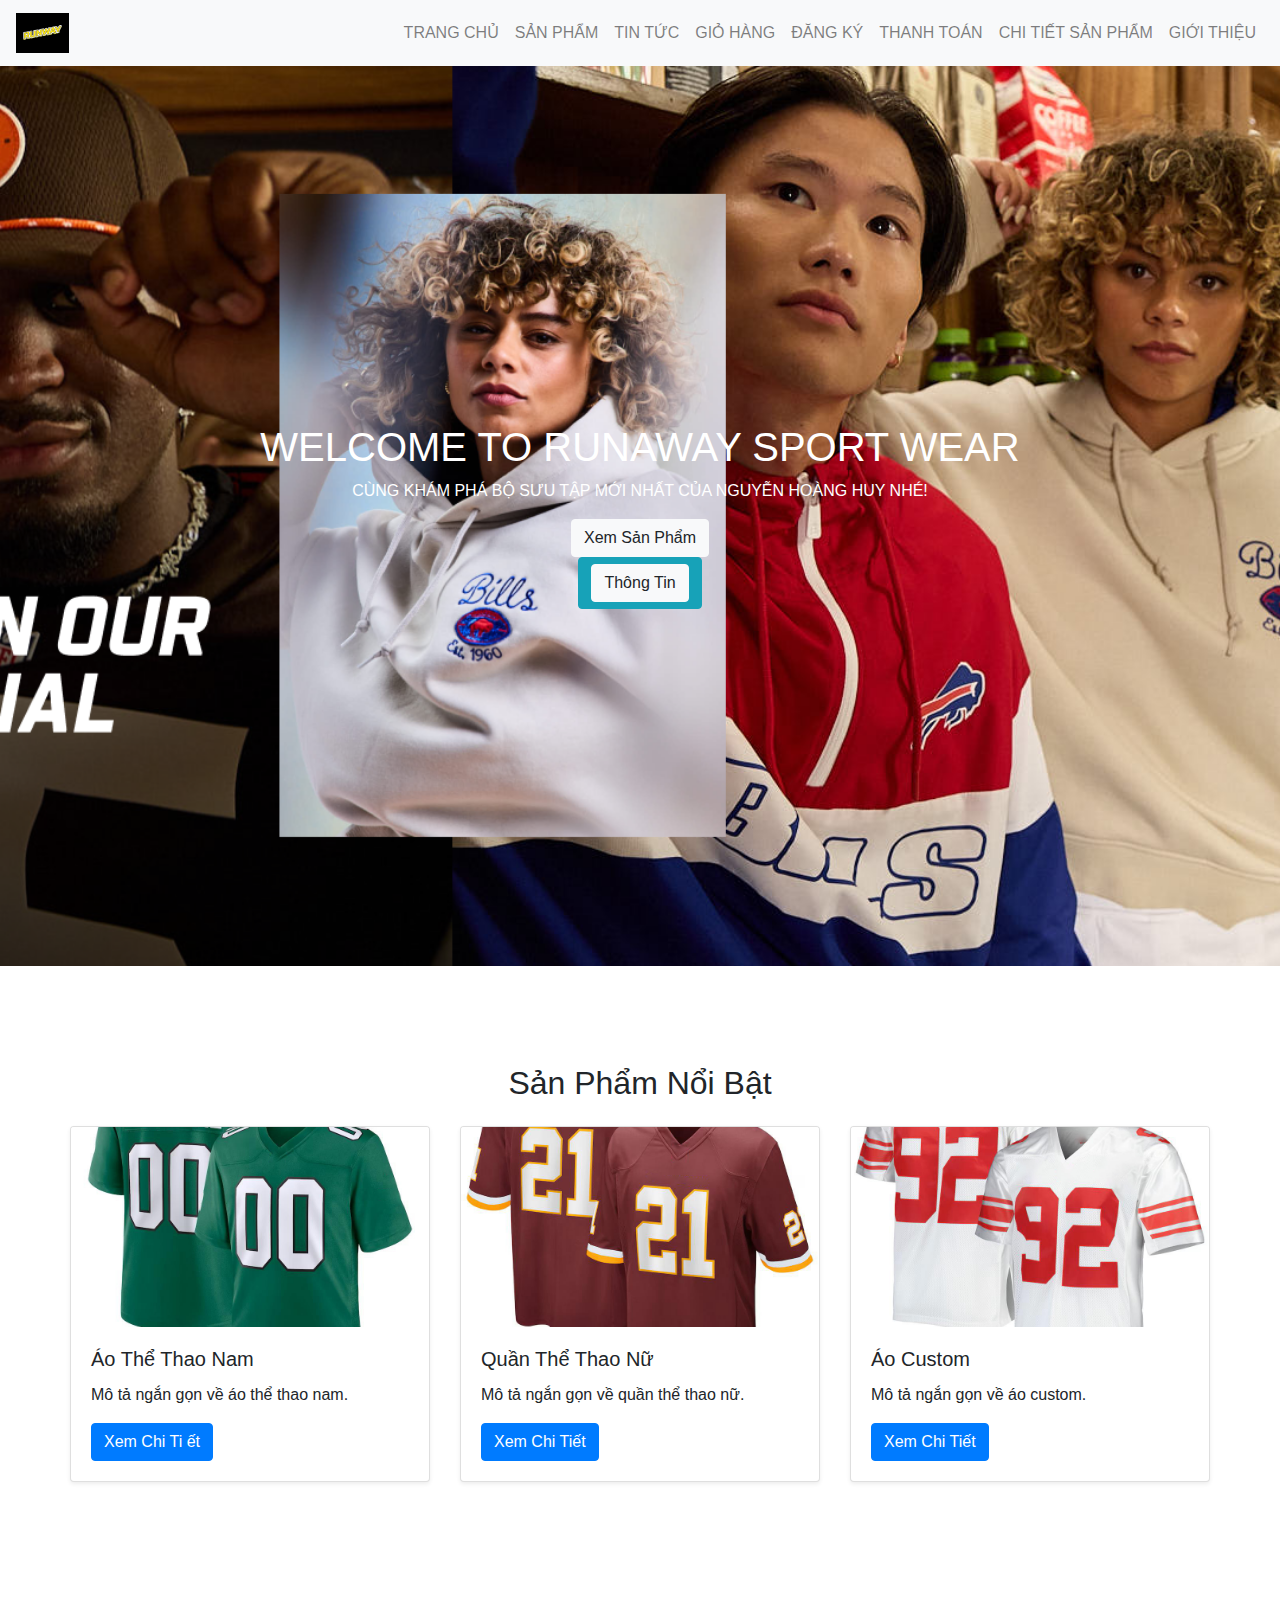
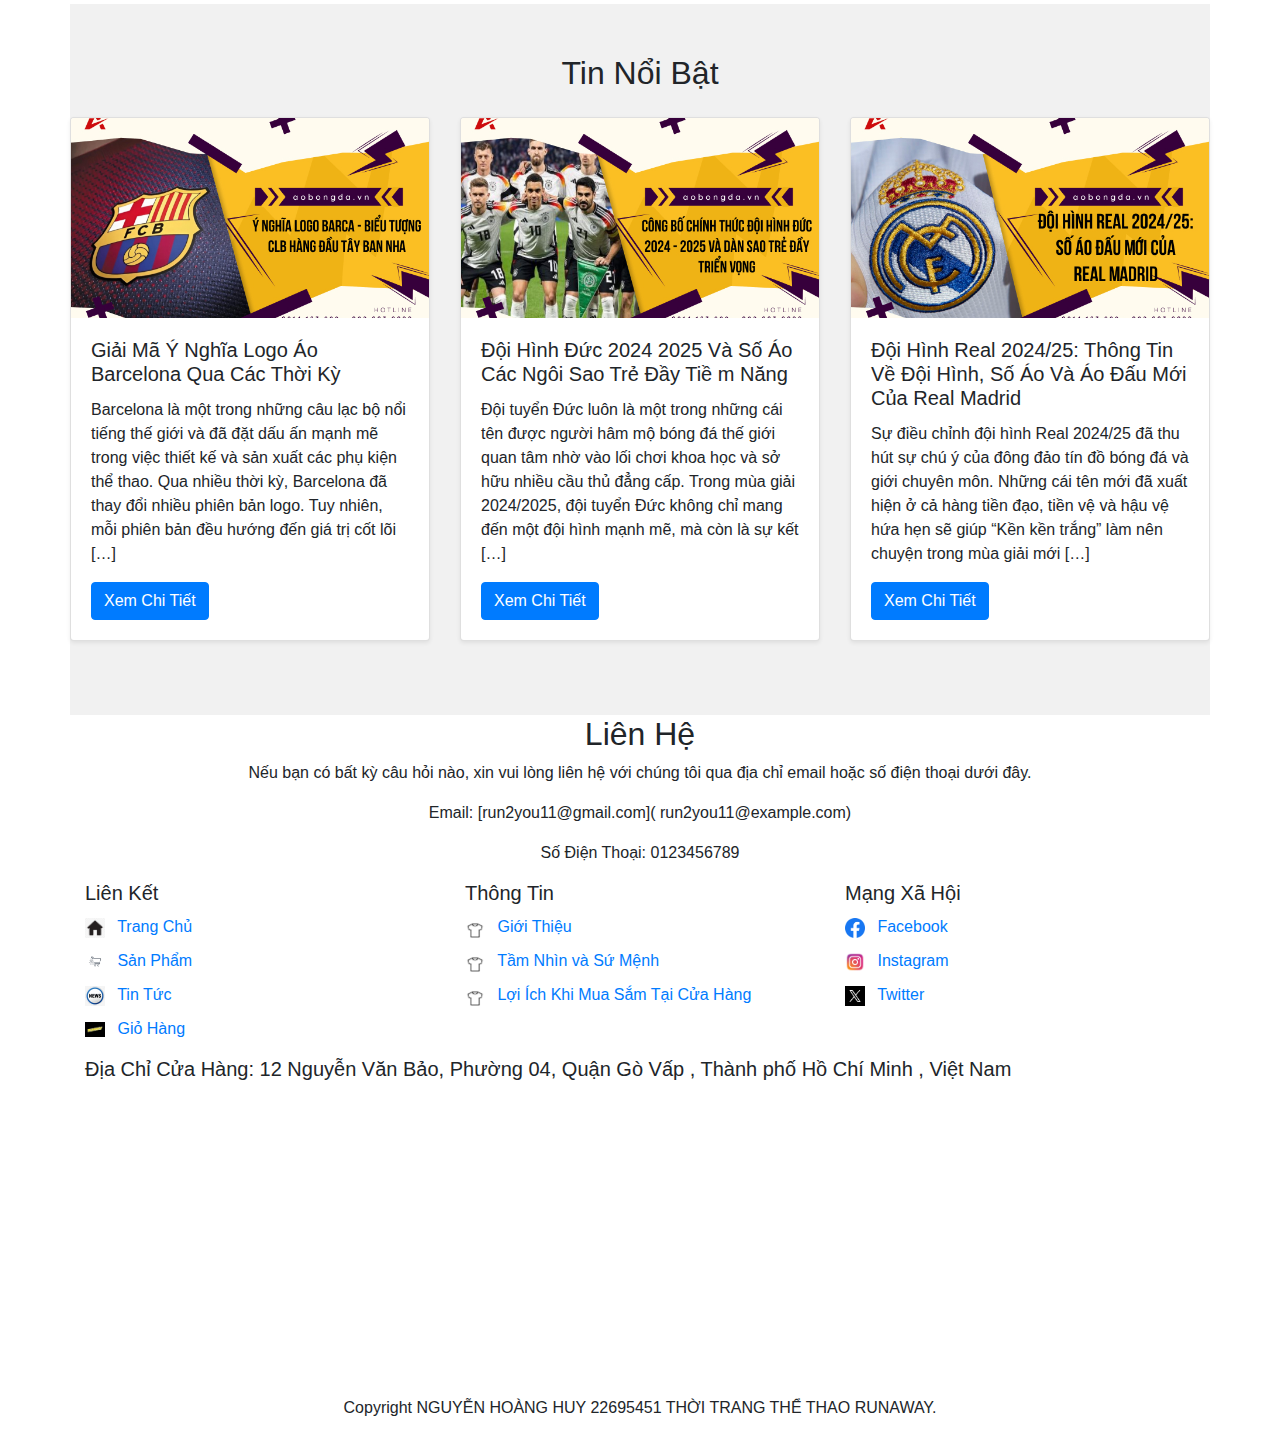
<file: HTML/index.html>
<!DOCTYPE html>
<html lang="vi">

<head>
    <meta charset="UTF-8">
    <meta name="viewport" content="width=device-width, initial-scale=1.0">
    <link rel="stylesheet" href="https://stackpath.bootstrapcdn.com/bootstrap/4.5.2/css/bootstrap.min.css">
    <title>CỬA HÀNG QUẦN ÁO THỂ THAO - GIỚI THIỆU</title>
    <style>
        body {
            margin: 0;
            padding: 0;
            font-family: Arial, sans-serif;
        }
        
        .hero {
            background-image: url('../IMG/background/40ebc853-a029-4644-b436-2a865deedf37__1991X760.png');
            background-size: cover;
            background-position: center;
            color: white;
            height: 100vh;
            display: flex;
            flex-direction: column;
            justify-content: center;
            align-items: center;
            text-align: center;
            animation: backgroundMove 30s linear infinite;
            /* Hiệu ứng nền di chuyển */
        }
        
        @keyframes backgroundMove {
            0% {
                background-position: 0% 0%;
            }
            100% {
                background-position: 100% 100%;
            }
        }
        
        .card-img-top {
            height: 200px;
            object-fit: cover;
            transition: transform 0.3s;
            /* Hiệu ứng chuyển động cho ảnh */
        }
        
        .card:hover .card-img-top {
            transform: scale(1.1);
            /* Phóng to ảnh khi di chuột qua */
        }
        
        .product-section {
            background-color: rgba(255, 255, 255, 0.9);
            padding: 50px 0;
        }
        
        .news-section {
            background-color: rgba(240, 240, 240, 0.9);
            padding: 50px 0;
        }
        
        .navbar-brand img {
            height: 40px;
            /* Điều chỉnh chiều cao của logo */
        }
    </style>
</head>

<body>
    <header>
        <nav class="navbar navbar-expand-lg navbar-light bg-light">
            <a class="navbar-brand" href="index.html">
                <img src="/IMG/logo/90871138f577a550e0d76dc4c5a1d7df.jpg" alt="Logo Cửa Hàng Thể Thao">
            </a>
            <button class="navbar-toggler" type="button" data-toggle="collapse" data-target="#navbarNav" aria-controls="navbarNav" aria-expanded="false" aria-label="Toggle navigation">
                <span class="navbar-toggler-icon"></span>
            </button>
            <div class="collapse navbar-collapse" id="navbarNav">
                <ul class="navbar-nav ml-auto">
                    <li class="nav-item"><a class="nav-link" href="index.html">TRANG CHỦ </a></li>
                    <li class="nav-item"><a class="nav-link" href="products.html">SẢN PHẨM </a></li>
                    <li class="nav-item"><a class="nav-link" href="news.html">TIN TỨC</a></li>
                    <li class="nav-item"><a class="nav-link" href="cart.html">GIỎ HÀNG </a></li>
                    <li class="nav-item"><a class="nav-link" href="resign.html">ĐĂNG KÝ</a></li>
                    <li class="nav-item"><a class="nav-link" href="checkout.html">THANH TOÁN </a></li>
                    <li class="nav-item"><a class="nav-link" href="product-detail.html">CHI TIẾT SẢN PHẨM</a></li>
                    <li class="nav-item"><a class="nav-link" href="about.html">GIỚI THIỆU </a></li>

                </ul>
            </div>
        </nav>
    </header>

    <!-- Hero Section -->
    <div class="hero">
        <h1>WELCOME TO RUNAWAY SPORT WEAR </h1>
        <p>CÙNG KHÁM PHÁ BỘ SƯU TẬP MỚI NHẤT CỦA NGUYỄN HOÀNG HUY NHÉ!</p>
        <a href="products.html" class="btn btn-light">Xem Sản Phẩm</a>
        <button type="button" class="btn btn-info" data-toggle="modal" data-target="#infoModal">
            <a href="about.html" class="btn btn-light">Thông Tin  </a>
        </button>
    </div>

    <!-- Product Section -->
    <div class="container product-section mt-5">
        <h2 class="text-center">Sản Phẩm Nổi Bật</h2>
        <div class="row mt-4">
            <div class="col-md-4">
                <div class="card mb-4 shadow-sm">
                    <img src="/IMG/nam/Men's Philadelphia Eagles Custom Game Jersey/00(1).jpg" class="card-img-top" alt=" Áo Thể Thao">
                    <div class="card-body">
                        <h5 class="card-title">Áo Thể Thao Nam</h5>
                        <p class="card-text">Mô tả ngắn gọn về áo thể thao nam.</p>
                        <a href="products.html" class="btn btn-primary">Xem Chi Ti ết</a>
                    </div>
                </div>
            </div>
            <div class="col-md-4">
                <div class="card mb-4 shadow-sm">
                    <img src="/IMG/nam/Others/2111(1).jpg" class="card-img-top" alt="Quần Thể Thao">
                    <div class="card-body">
                        <h5 class="card-title">Quần Thể Thao Nữ</h5>
                        <p class="card-text">Mô tả ngắn gọn về quần thể thao nữ.</p>
                        <a href="products.html" class="btn btn-primary">Xem Chi Tiết</a>
                    </div>
                </div>
            </div>
            <div class="col-md-4">
                <div class="card mb-4 shadow-sm">
                    <img src="/IMG/nam/Others/s92(1).jpg" class="card-img-top" alt="Áo Custom">
                    <div class="card-body">
                        <h5 class="card-title"> Áo Custom </h5>
                        <p class="card-text">Mô tả ngắn gọn về áo custom.</p>
                        <a href="products.html" class="btn btn-primary">Xem Chi Tiết</a>
                    </div>
                </div>
            </div>
            <!-- Thêm các sản phẩm khác vào đây -->

        </div>
    </div>

    <!-- News Section -->
    <div class="container news-section mt-5">
        <h2 class="text-center">Tin Nổi Bật</h2>
        <div class="row mt-4">
            <div class="col-md-4">
                <div class="card mb-4 shadow-sm">
                    <img src="/IMG/tin tuc/tim-hieu-y-nghia-logo-ao-barca.jpg" class="card-img-top" alt="Tin Nổi Bật 1">
                    <div class="card-body">
                        <h5 class="card-title">Giải Mã Ý Nghĩa Logo Áo Barcelona Qua Các Thời Kỳ</h5>
                        <p class="card-text">Barcelona là một trong những câu lạc bộ nổi tiếng thế giới và đã đặt dấu ấn mạnh mẽ trong việc thiết kế và sản xuất các phụ kiện thể thao. Qua nhiều thời kỳ, Barcelona đã thay đổi nhiều phiên bản logo. Tuy nhiên, mỗi phiên bản
                            đều hướng đến giá trị cốt lõi […]</p>
                        <a href="news.html" class="btn btn-primary">Xem Chi Tiết</a>
                    </div>
                </div>
            </div>
            <div class="col-md-4">
                <div class="card mb-4 shadow-sm">
                    <img src="/IMG/tin tuc/doi-hinh-duc-mua-giai-24-25-voi-dan-sao-tre.jpg" class="card-img-top" alt="Tin Nổi Bật 2">
                    <div class="card-body">
                        <h5 class="card-title">Đội Hình Đức 2024 2025 Và Số Áo Các Ngôi Sao Trẻ Đầy Tiề m Năng</h5>
                        <p class="card-text">Đội tuyển Đức luôn là một trong những cái tên được người hâm mộ bóng đá thế giới quan tâm nhờ vào lối chơi khoa học và sở hữu nhiều cầu thủ đẳng cấp. Trong mùa giải 2024/2025, đội tuyển Đức không chỉ mang đến một đội hình mạnh
                            mẽ, mà còn là sự kết […]</p>
                        <a href="news.html" class="btn btn-primary">Xem Chi Tiết</a>
                    </div>
                </div>
            </div>
            <div class="col-md-4">
                <div class="card mb-4 shadow-sm">
                    <img src="/IMG/tin tuc/doi-hinh-bong-da-real-madrid-24-25.jpg" class="card-img-top" alt="Tin Nổi Bật 3">
                    <div class="card-body">
                        <h5 class="card-title">Đội Hình Real 2024/25: Thông Tin Về Đội Hình, Số Áo Và Áo Đấu Mới Của Real Madrid</h5>
                        <p class="card-text">Sự điều chỉnh đội hình Real 2024/25 đã thu hút sự chú ý của đông đảo tín đồ bóng đá và giới chuyên môn. Những cái tên mới đã xuất hiện ở cả hàng tiền đạo, tiền vệ và hậu vệ hứa hẹn sẽ giúp “Kền kền trắng” làm nên chuyện trong mùa
                            giải mới […]</p>
                        <a href="news.html" class="btn btn-primary">Xem Chi Tiết</a>
                    </div>
                </div>
            </div>
            <!-- Thêm các tin nổi bật khác vào đây -->
        </div>
    </div>

    <!-- Modal -->
    <div class="modal fade" id="infoModal" tabindex="-1" role="dialog" aria-labelledby="infoModalLabel" aria-hidden="true">
        <div class="modal-dialog" role="document">
            <div class="modal-content">
                <div class="modal-header">
                    <h5 class="modal-title" id="infoModalLabel">Thông Tin</h5>
                    <button type="button" class="close" data-dismiss="modal" aria-label="Close">
                        <span aria-hidden="true">&times;</span>
                    </button>
                </div>
                <div class="modal-body">
                    <!-- Nội dung thông tin sẽ được hiển thị ở đây -->
                    <p>Thông tin về cửa hàng thể thao...</p>
                </div>
                <div class="modal-footer">
                    <button type="button" class="btn btn-secondary" data-dismiss="modal">Đóng</button>
                </div>
            </div>
        </div>
    </div>

    <script src="https://code.jquery.com/jquery-3.5.1.slim.min.js" integrity="sha384-DfXdz2htPH0lsSSs5nCTpuj/zy4C+OGpamoFVy38MVBnE+IbbVYUew+OrCXaRkfj" crossorigin="anonymous"></script>
    <script src="https://cdn.jsdelivr.net/npm/popper.js@1.16.1/dist/umd/popper.min.js" integrity="sha384-9/reFTGAW83EW2RDu2S0VKaIzap3H66lZH81PoYlFhbGU+6BZp6G7niu735Sk7lN" crossorigin="anonymous"></script>
    <script src="https://stackpath.bootstrapcdn.com/bootstrap/4.5.2/js/bootstrap.min.js" integrity="sha384-B4gt1jrGC7Jh4AgTPSdUtOBvfO8shuf57BaghqFfPlYxofvL8/KUEfYiJOMMV+rV" crossorigin="anonymous"></script>
</body>
<!-- Contact Section -->
<div class="container section">
    <h2 class="text-center section-title">Liên Hệ</h2>
    <p class="text-center">Nếu bạn có bất kỳ câu hỏi nào, xin vui lòng liên hệ với chúng tôi qua địa chỉ email hoặc số điện thoại dưới đây.</p>
    <p class="text-center">Email: [run2you11@gmail.com]( run2you11@example.com)</p>
    <p class="text-center">Số Điện Thoại: 0123456789</p>
</div>

<!-- Footer Section -->
<footer>
    <div class="container">
        <div class="row">
            <div class="col-md-4">
                <h5 class="footer-title">Liên Kết</h5>
                <ul class="footer-links">
                    <li>
                        <a href="index.html">
                            <img src="/IMG/logo/png-clipart-logo-house-home-house-angle-building-thumbnail.png" alt="Home" class="footer-icon"> Trang Chủ
                        </a>
                    </li>
                    <li>
                        <a href="products.html">
                            <img src="/IMG/logo/istockphoto-1184670036-612x612.jpg" alt="Products" class="footer-icon"> Sản Phẩm
                        </a>
                    </li>
                    <li>
                        <a href="news.html">
                            <img src="/IMG/logo/pngtree-vector-news-icon-button-news-logo-vector-png-image_13830380.png" alt="News" class="footer-icon"> Tin Tức
                        </a>
                    </li>
                    <li>
                        <a href="cart.html">
                            <img src="/IMG/logo/90871138f577a550e0d76dc4c5a1d7df.jpg" alt="Cart" class="footer-icon"> Giỏ Hàng
                        </a>
                    </li>
                </ul>
            </div>
            <div class="col-md-4">
                <h5 class="footer-title">Thông Tin</h5>
                <ul class="footer-links">
                    <li>
                        <a href="#">
                            <img src="/IMG/logo/co-tron-tay-ngan.png" alt="About" class="footer-icon"> Giới Thiệu
                        </a>
                    </li>
                    <li>
                        <a href="#">
                            <img src="/IMG/logo/co-tron-tay-ngan.png" alt="Mission" class="footer-icon"> Tầm Nhìn và Sứ Mệnh
                        </a>
                    </li>
                    <li>
                        <a href="#">
                            <img src="/IMG/logo/co-tron-tay-ngan.png" alt="Benefits" class="footer-icon"> Lợi Ích Khi Mua Sắm Tại Cửa Hàng
                        </a>
                    </li>
                </ul>
            </div>
            <div class="col-md-4">
                <h5 class="footer-title">Mạng Xã Hội</h5>
                <ul class="footer-links">
                    <li>
                        <a href="#" target="_blank">
                            <img src="/IMG/logo/images.png" alt="Facebook" class="footer-icon"> Facebook
                        </a>
                    </li>
                    <li>
                        <a href="#" target="_blank">
                            <img src="/IMG/logo/pngtree-instagram-icon-instagram-logo-png-image_3584852.png" alt="Instagram" class="footer-icon"> Instagram
                        </a>
                    </li>
                    <li>
                        <a href="#" target="_blank">
                            <img src="/IMG/logo/images (1).png" alt="Twitter" class="footer-icon"> Twitter
                        </a>
                    </li>
                </ul>
            </div>
        </div>

        <!-- Google Map Section -->
        <div class="row">
            <div class="col-md-12">
                <h5 class="footer-title">Địa Chỉ Cửa Hàng: 12 Nguyễn Văn Bảo, Phường 04, Quận Gò Vấp , Thành phố Hồ Chí Minh , Việt Nam</h5>
                <iframe src="https://www.google.com/maps/embed?pb=!1m18!1m12!1m3!1d3919.145423307556!2d106.62941141531356!3d10.776751462325732!2m3!1f0!2f0!3f0!3m2!1i1024!2i768!4f13.1!3m3!1m2!1s0x31752c8c2d7f0a5d%3A0x2c1c1c1c1c1c1c1c!2sYour%20Store%20Name!5e0!3m2!1sen!2s!4v1630000000000!5m2!1sen!2s"
                    width="100%" height="300" style="border:0;" allowfullscreen="" loading="lazy"></iframe>
            </div>
        </div>

        <p class="text-center">Copyright NGUYỄN HOÀNG HUY 22695451 THỜI TRANG THỂ THAO RUNAWAY.</p>
    </div>
</footer>

<style>
    .footer-links {
        list-style: none;
        padding: 0;
    }
    
    .footer-links li {
        margin: 10px 0;
    }
    
    .footer-icon {
        width: 20px;
        height: auto;
        margin-right: 8px;
        vertical-align: middle;
    }
</style>

<script>
    function showContent(id) {
        var content = document.getElementById(id);
        if (content.style.display === "block") {
            content.style.display = "none";
        } else {
            content.style.display = "block";
        }
    }
</script>

<script src="https://code.jquery.com/jquery-3.5.1.slim.min.js" integrity="sha384-DfXdz2htPH0lsSSs5nCTpuj/zy4C+OGpamoFVy38MVBnE+IbbVYUew+OrCXaRkfj" crossorigin="anonymous"></script>
<script src="https://cdn.jsdelivr.net/npm/popper.js@1.16.1/dist/umd/popper.min.js" integrity="sha384-9/reFTGAW83EW2RDu2S0VKaIzap3H66lZH81PoYlFhbGU+6BZp6G7niu735Sk7lN" crossorigin="anonymous"></script>
<script src="https://stackpath.bootstrapcdn.com/bootstrap/4.5.2/js/bootstrap.min.js" integrity="sha384-B4gt1jrGC7Jh4AgTPSdUtOBvfO8sh uf57BaghqFfPlYxofvL8/KUEfYiJOMMV+rV" crossorigin="anonymous"></script>
</body>

</html>
</file>
